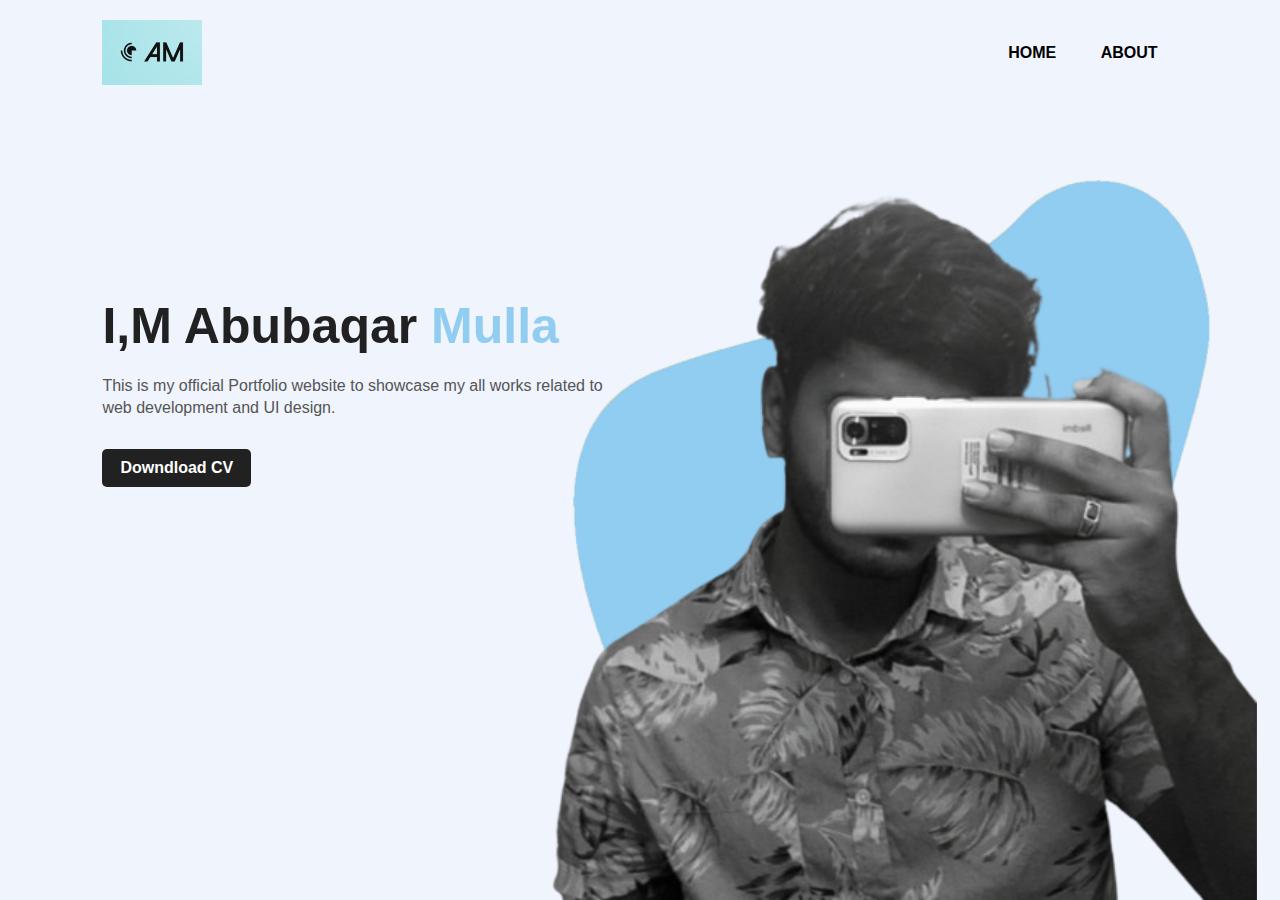
<file: pol-3/index.html>
<!DOCTYPE html>
<html lang="en">
<head>
    <meta charset="UTF-8">
    <meta http-equiv="X-UA-Compatible" content="IE=edge">
    <meta name="viewport" content="width=device-width, initial-scale=1.0">
    <title>Personle Portfolio Website</title>
    <link rel="stylesheet" href="/pol-3/styles.css">
    <link rel="stylesheet" href="https://cdnjs.cloudflare.com/ajax/libs/font-awesome/5.15.3/css/all.min.css" integrity="sha512-iBBXm8fW90+nuLcSKlbmrPcLa0OT92xO1BIsZ+ywDWZCvqsWgccV3gFoRBv0z+8dLJgyAHIhR35VZc2oM/gI1w==" crossorigin="anonymous" referrerpolicy="no-referrer" />
</head>
<body>
    <div class="hero">
        <nav>
            <img src="images/logo.png" class="logo">
            <ul>
                <li><a href="/pol-3/HOME.html" target="_blank">HOME</a></li>
                <li><a href="/pol-3/ABOUT.html"target="_blank">ABOUT</a></li>
                
                
            </ul>
        </nav>
        <div class="detel">
            <h1>I,M Abubaqar <span>Mulla</span></h1>
            <p>This is my official Portfolio website to showcase my 
                all works related to <br> web development and UI design. </p>
            <a href="/pol-3/Profile.pdf">Downdload CV</a>
        </div>
        <div class="images">
            <img src="images/shape.png" class="shape">
            <img src="images/girl.png" class="girl">
        </div>

        <div class="social">
           <a href="https://www.instagram.com/abubaqar___16/"><i class="fab fa-instagram"></i></a> 
           <a href="https://github.com/Abubaqar-16"><i class="fab fa-github"></i></a>
           <a href="https://www.linkedin.com/in/abubaqar-mulla-796411227/"><i class="fab fa-linkedin"></i></a>
           <a href="https://www.youtube.com/@PRO_GAMER_16/featured"><i class="fab fa-youtube"></i></a>
        </div>
    </div>
</body>
</html>
</file>
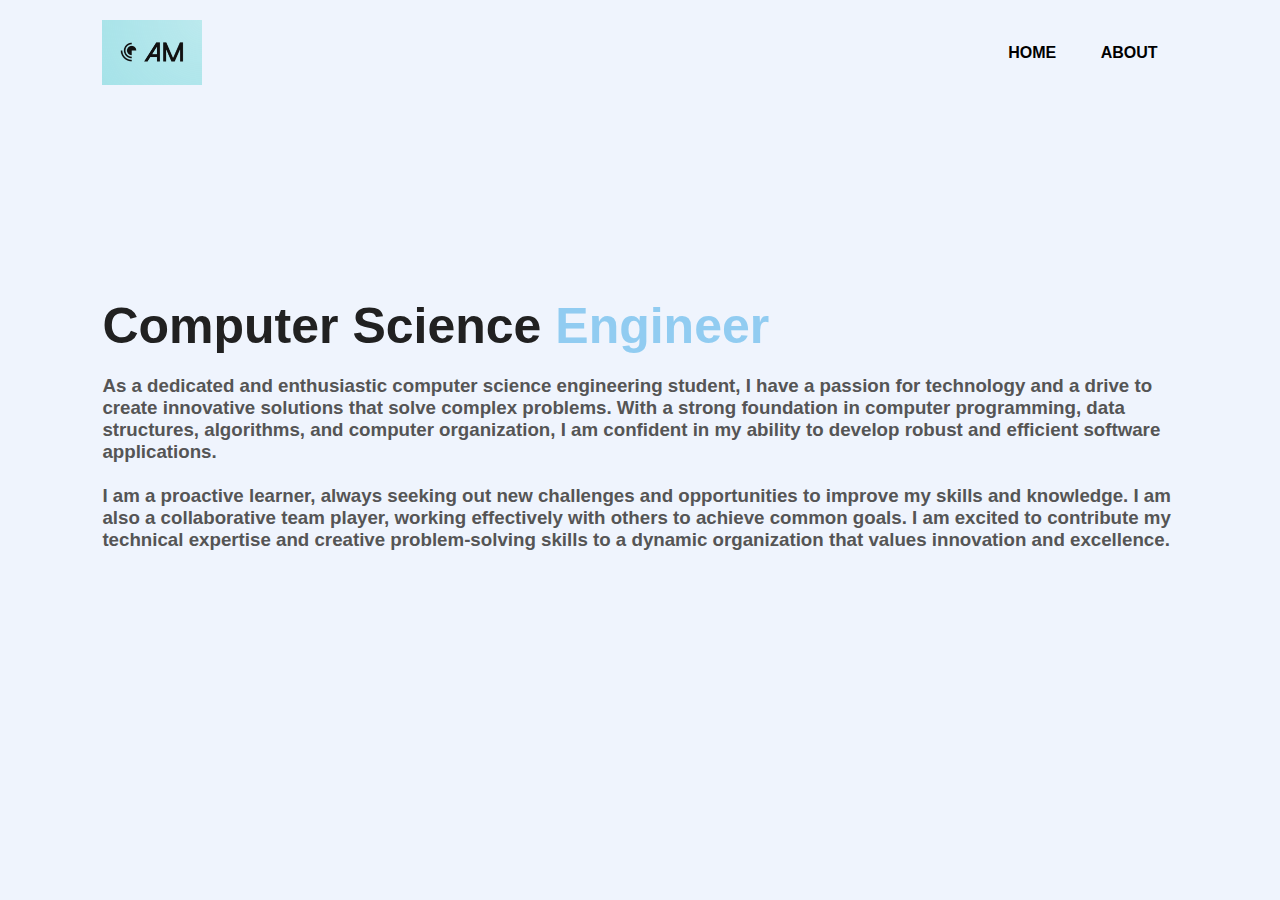
<file: pol-3/ABOUT.html>
<!DOCTYPE html>
<html lang="en">
<head>
    <meta charset="UTF-8">
    <meta http-equiv="X-UA-Compatible" content="IE=edge">
    <meta name="viewport" content="width=device-width, initial-scale=1.0">
    <title>Personle Portfolio Website</title>
    <link rel="stylesheet" href="/pol-3/styles.css">
    <link rel="stylesheet" href="https://cdnjs.cloudflare.com/ajax/libs/font-awesome/5.15.3/css/all.min.css" integrity="sha512-iBBXm8fW90+nuLcSKlbmrPcLa0OT92xO1BIsZ+ywDWZCvqsWgccV3gFoRBv0z+8dLJgyAHIhR35VZc2oM/gI1w==" crossorigin="anonymous" referrerpolicy="no-referrer" />
</head>
<body>
    <div class="hero">
        <nav>
            <img src="images/logo.png" class="logo">
            <ul>
                <li><a href="/pol-3/HOME.html">HOME</a></li>
                <li><a href="/pol-3/ABOUT.html">ABOUT</a></li>
                
                
            </ul>
        </nav>
        <div class="detel">
            <h1>Computer Science <span>Engineer</span></h1>
           <h3> <p>As a dedicated and enthusiastic computer science engineering student,
                 I have a passion for technology and a drive to create innovative solutions
                  that solve complex problems. With a strong foundation in computer programming, 
                  data structures, algorithms, and computer organization, I am confident in my ability to
                  
                   develop robust and efficient software applications. <br><br>I am a proactive learner, 
                   always seeking out new challenges and opportunities to improve my skills and knowledge. 
                   I am also a collaborative team player, working effectively with others to achieve common goals.
                    I am excited to contribute my technical expertise and creative problem-solving skills to a
                     dynamic organization that values innovation and excellence.</p>
           </h3>
                 
        </div>
        <!--
        <div class="images">
            <img src="images/shape.png" class="shape">
            <img src="images/girl.png" class="girl">
        </div>-->

        <div class="social">
           <a href="https://www.instagram.com/abubaqar___16/"><i class="fab fa-instagram"></i></a> 
           <a href="https://github.com/Abubaqar-16"><i class="fab fa-github"></i></a>
           <a href="https://www.linkedin.com/in/abubaqar-mulla-796411227/"><i class="fab fa-linkedin"></i></a>
           <a href="https://www.youtube.com/@PRO_GAMER_16/featured"><i class="fab fa-youtube"></i></a>
        </div>
    </div>
</body>
</html>
</file>
<file: pol-3/styles.css>
*{
    margin: 0;
    padding: 0;
    font-family: sans-serif;
}

.hero{
    position: relative;
    width: 100%;
    height: 100vh;
    background: #eff4fd;
    position: relative;
}

nav{
    display: flex;
    width: 84%;
    margin: auto;
    padding: 20px 0;
    align-items: center;
    justify-content: space-between;
}

.logo{
    width: 100px;
    cursor: pointer;
}

nav ul li {
    display: inline-block;
    list-style: none;
    margin: 10px 20px;
}

nav ul li a{
    text-decoration: none;
    color: #000;
    font-weight: bold;
}

nav ul li a:hover{
    color: rgb(28, 107, 197);
}

.detel{
    margin-left: 8%;
    margin-right: 8%;
    margin-top: 15%;
}

.detel h1{
    font-size: 50px;
    color: #212121;
    margin-bottom: 20px;
}

span{
    color: rgb(145, 204, 241);
    
}

.detel p{
    color: #555;
    line-height: 22px;
}

.detel a{
    background: #212121;
    padding: 10px 18px;
    text-decoration: none;
    font-weight: bold;
    color: #fff;
    display: inline-block;
    margin: 30px 0;
    border-radius: 5px;
}

.images{
    width: 45%;
    height: 80%;
    position: absolute;
    bottom: 0;
    right: 100px;
    
}
.images girl{
    border-radius: 20%;



}
.images img{
    height: 100%;
    position: absolute;
    left: 50%;
    bottom: 0;
    transform: translateX(-50%);
    transition: bottom 1s, left 1s;
    
}

.images:hover .shape{
    bottom: 40px;
 
}

.images:hover .girl{
    
    left: 45%;
    
}

.social{
    margin-left: 8%;
    margin-top: 100px;
}

.social a{
    font-size: 30px;
    color: #212121;
    margin-right: 20px;
}

.social a:hover{
    color:rgb(145, 204, 241);
}
</file>
